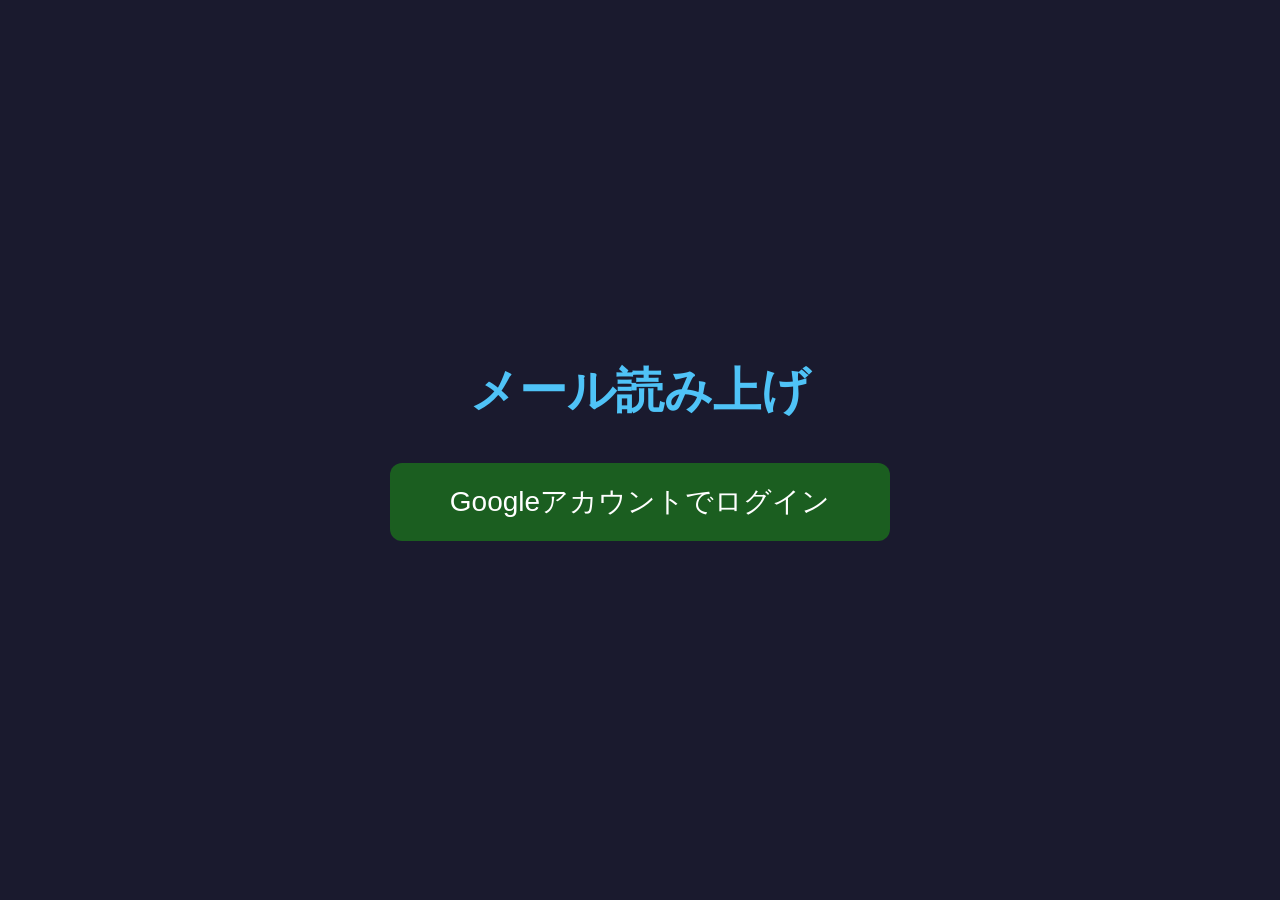
<file: docs/index.html>
<!DOCTYPE html>
<html lang="ja">
<head>
  <meta charset="UTF-8">
  <meta name="viewport" content="width=device-width, initial-scale=1.0">
  <title>メール読み上げ</title>
  <link rel="stylesheet" href="css/style.css">
  <script src="https://apis.google.com/js/api.js"></script>
  <script src="https://accounts.google.com/gsi/client"></script>
</head>
<body>
  <div id="app">
    <div id="auth-screen">
      <h1>メール読み上げ</h1>
      <button id="btn-login">Googleアカウントでログイン</button>
    </div>

    <div id="main-screen" hidden>
      <header id="top-bar">
        <span id="status">読み込み中...</span>
        <div id="font-controls">
          <button id="btn-font-up" aria-label="文字を大きく">A+</button>
          <button id="btn-font-down" aria-label="文字を小さく">A-</button>
        </div>
      </header>

      <main id="email-display">
        <div id="sender"></div>
        <div id="date"></div>
        <div id="subject"></div>
        <div id="attachment"></div>
        <div id="body"></div>
      </main>

      <nav id="controls" aria-label="操作ボタン">
        <button id="btn-play">▶ 再生</button>
        <button id="btn-stop">■ 停止</button>
        <button id="btn-prev">⏪ 前へ</button>
        <button id="btn-repeat">↻ 聞き直す</button>
        <button id="btn-next">次へ ⏩</button>
        <button id="btn-refresh">🔄 更新</button>
        <button id="btn-exit">終了</button>
      </nav>
    </div>
  </div>

  <script src="js/utils.js?v=2"></script>
  <script src="js/speech.js?v=2"></script>
  <script src="js/gmail.js?v=2"></script>
  <script src="js/ui.js?v=2"></script>
  <script src="js/app.js?v=3"></script>
</body>
</html>
</file>
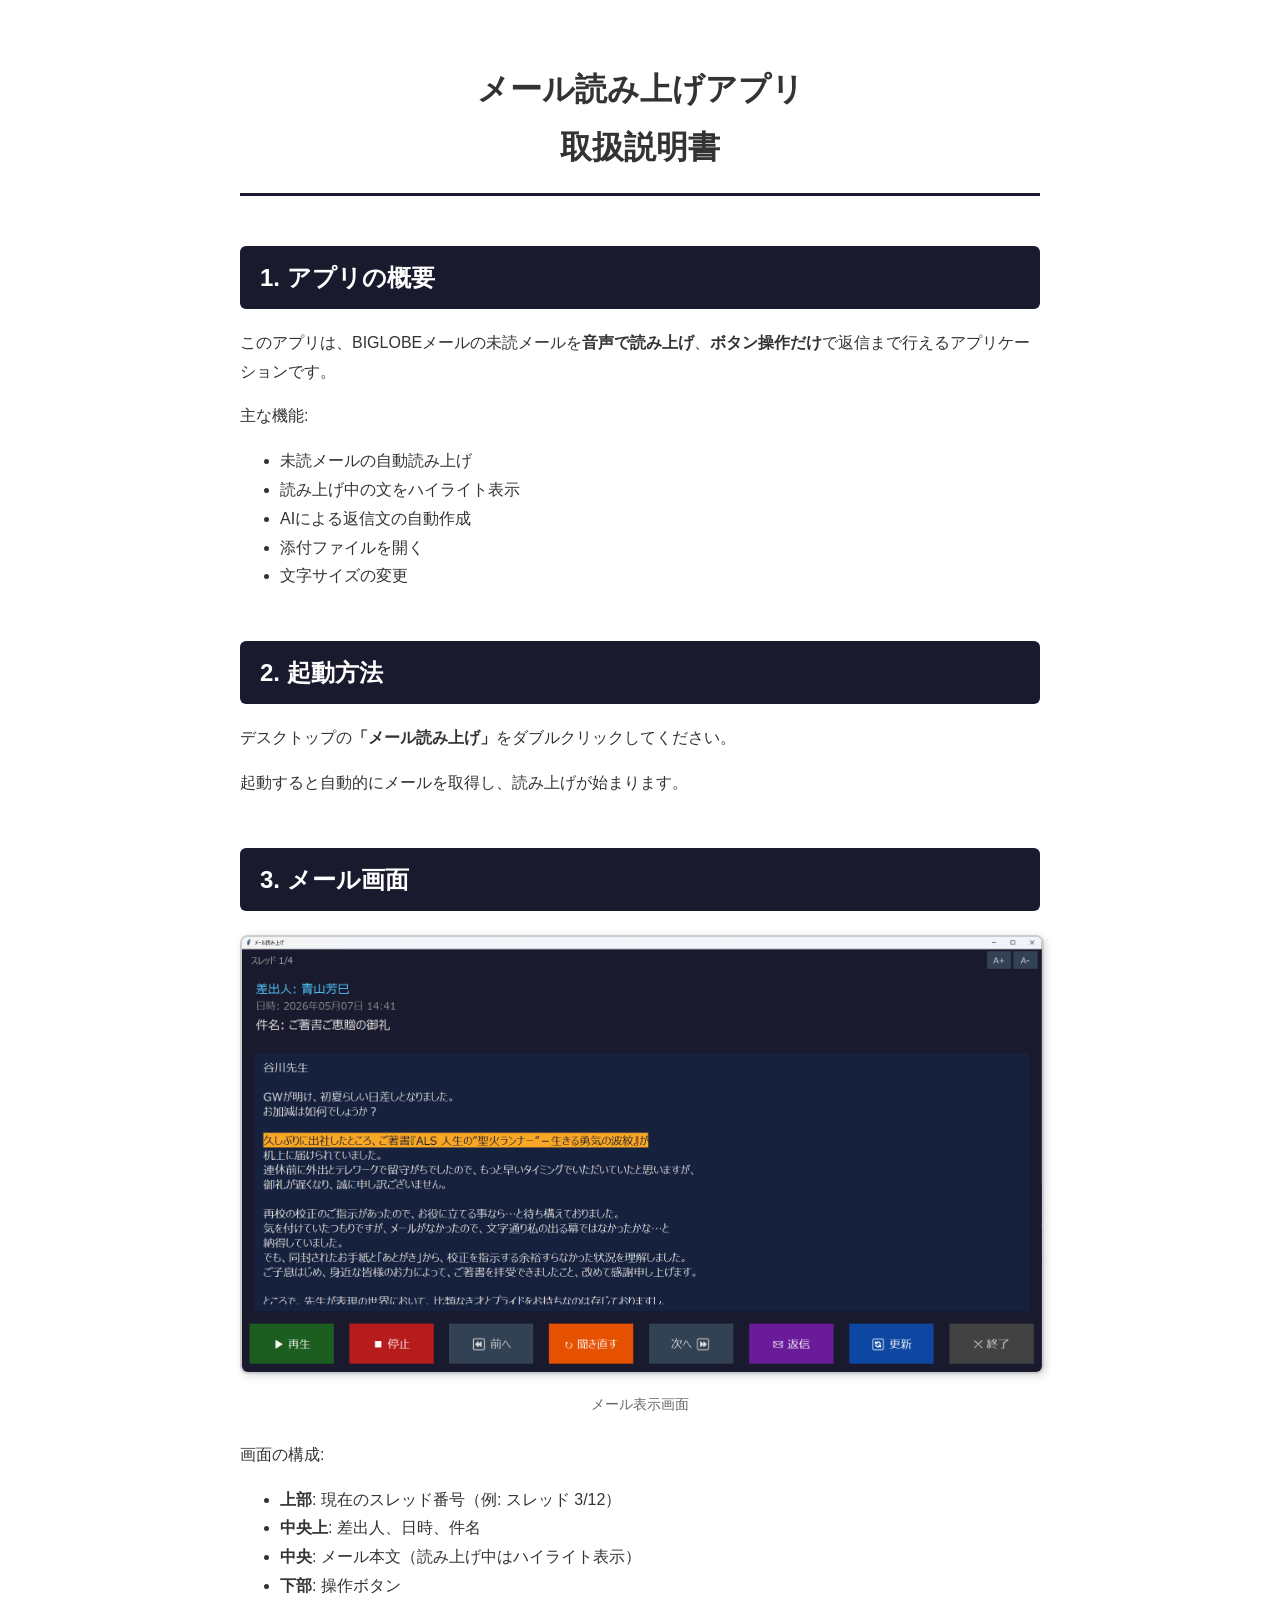
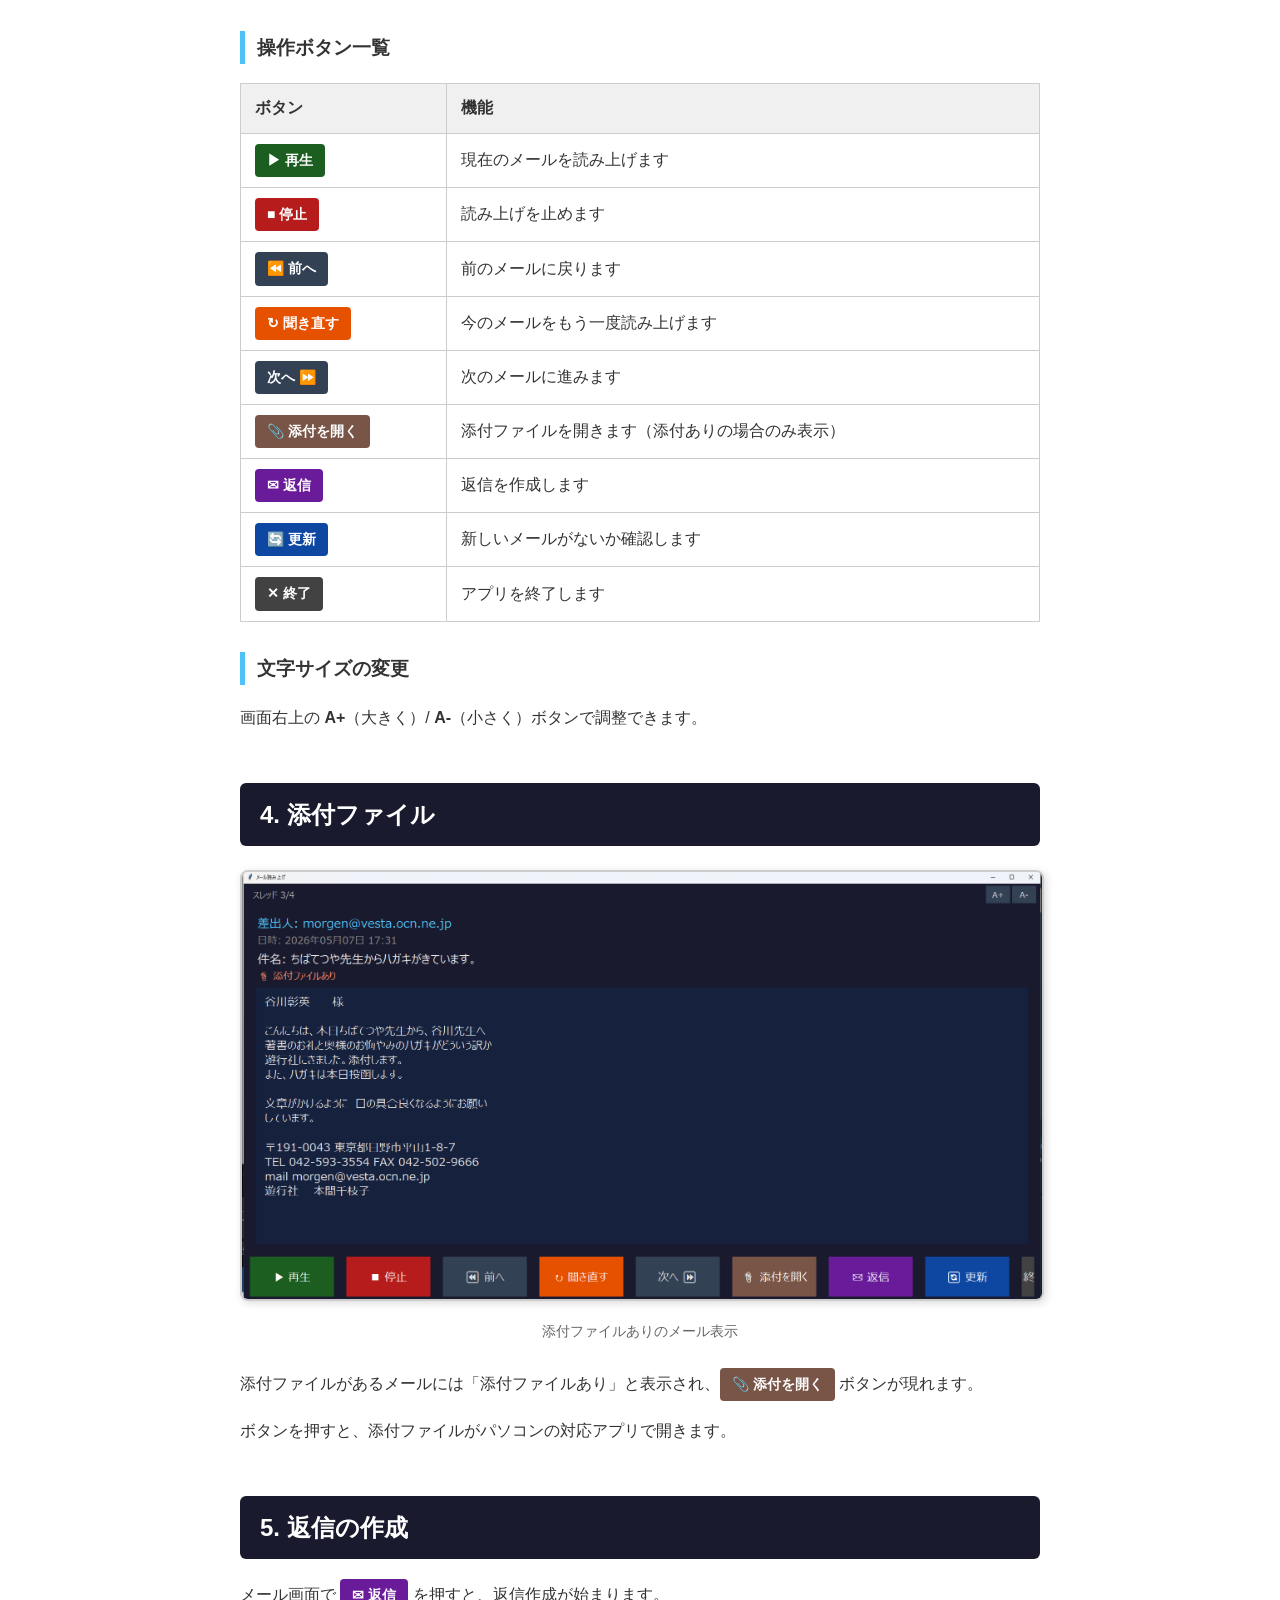
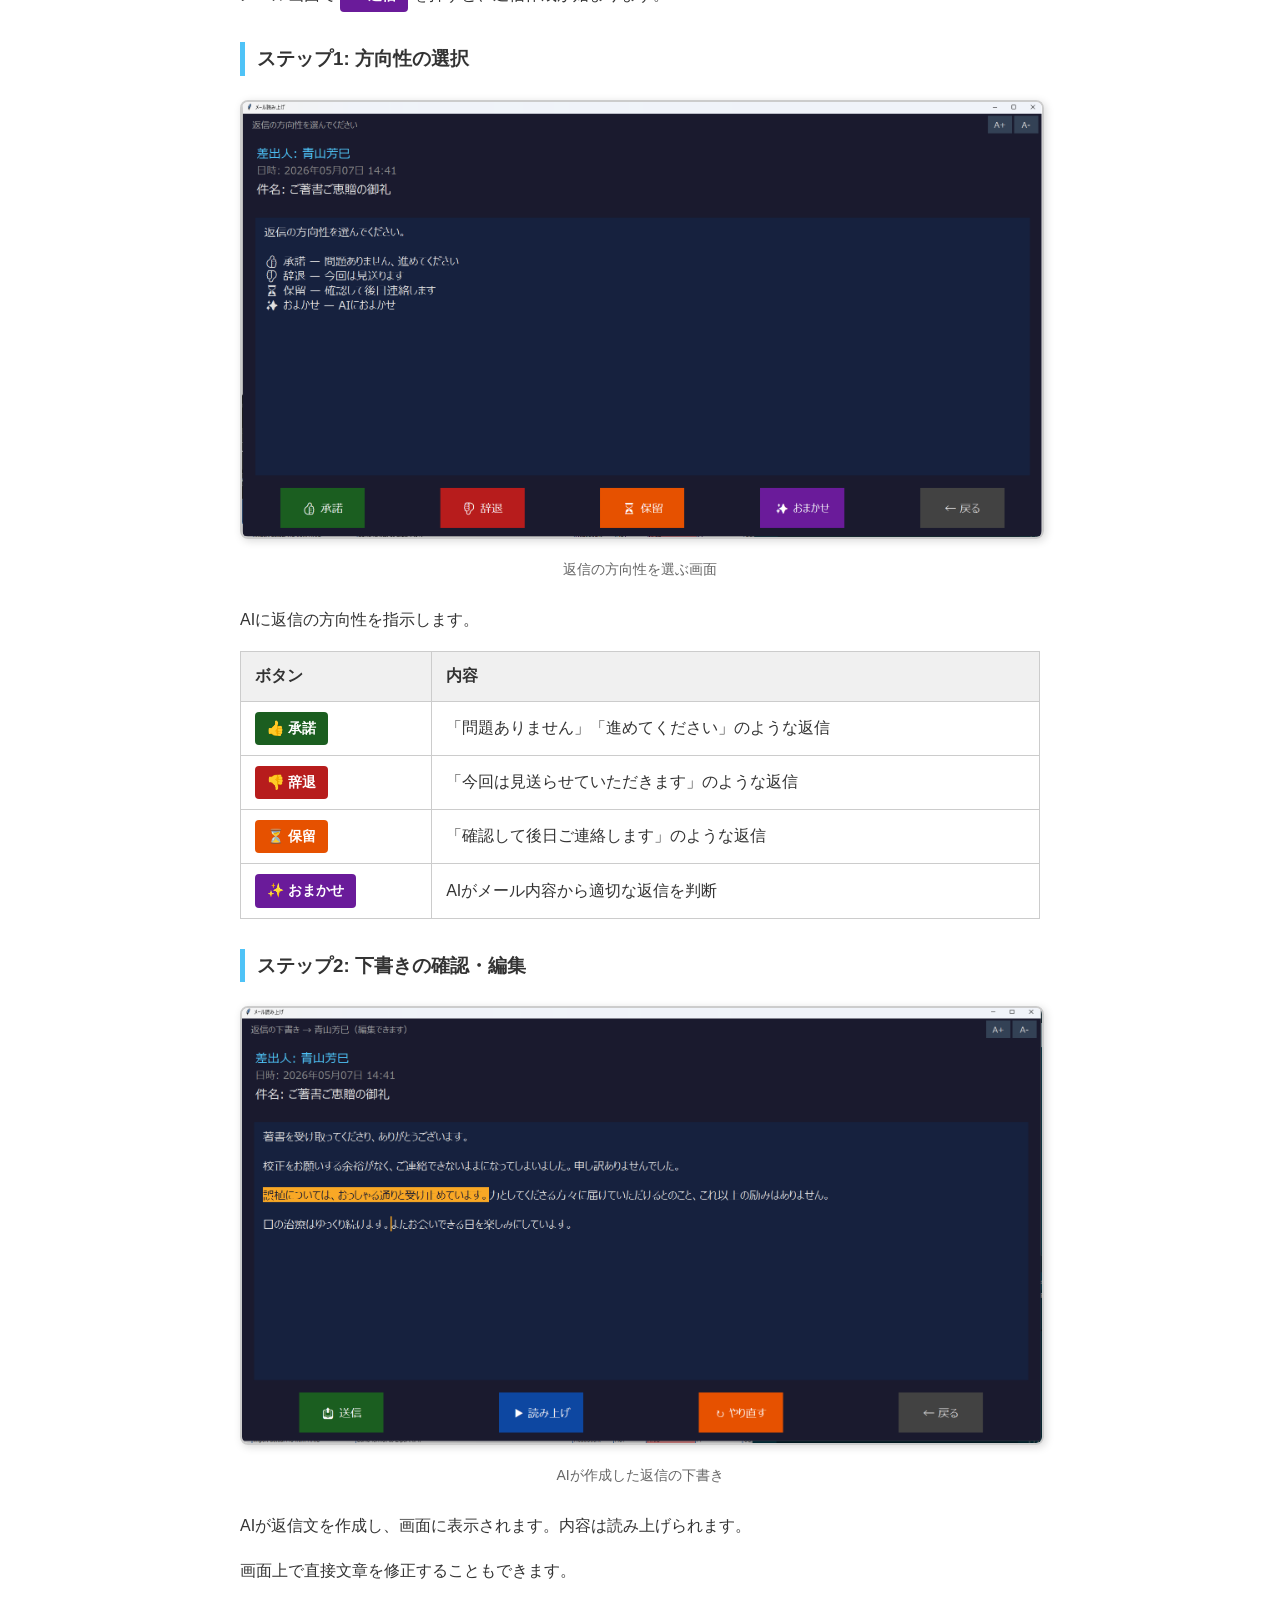
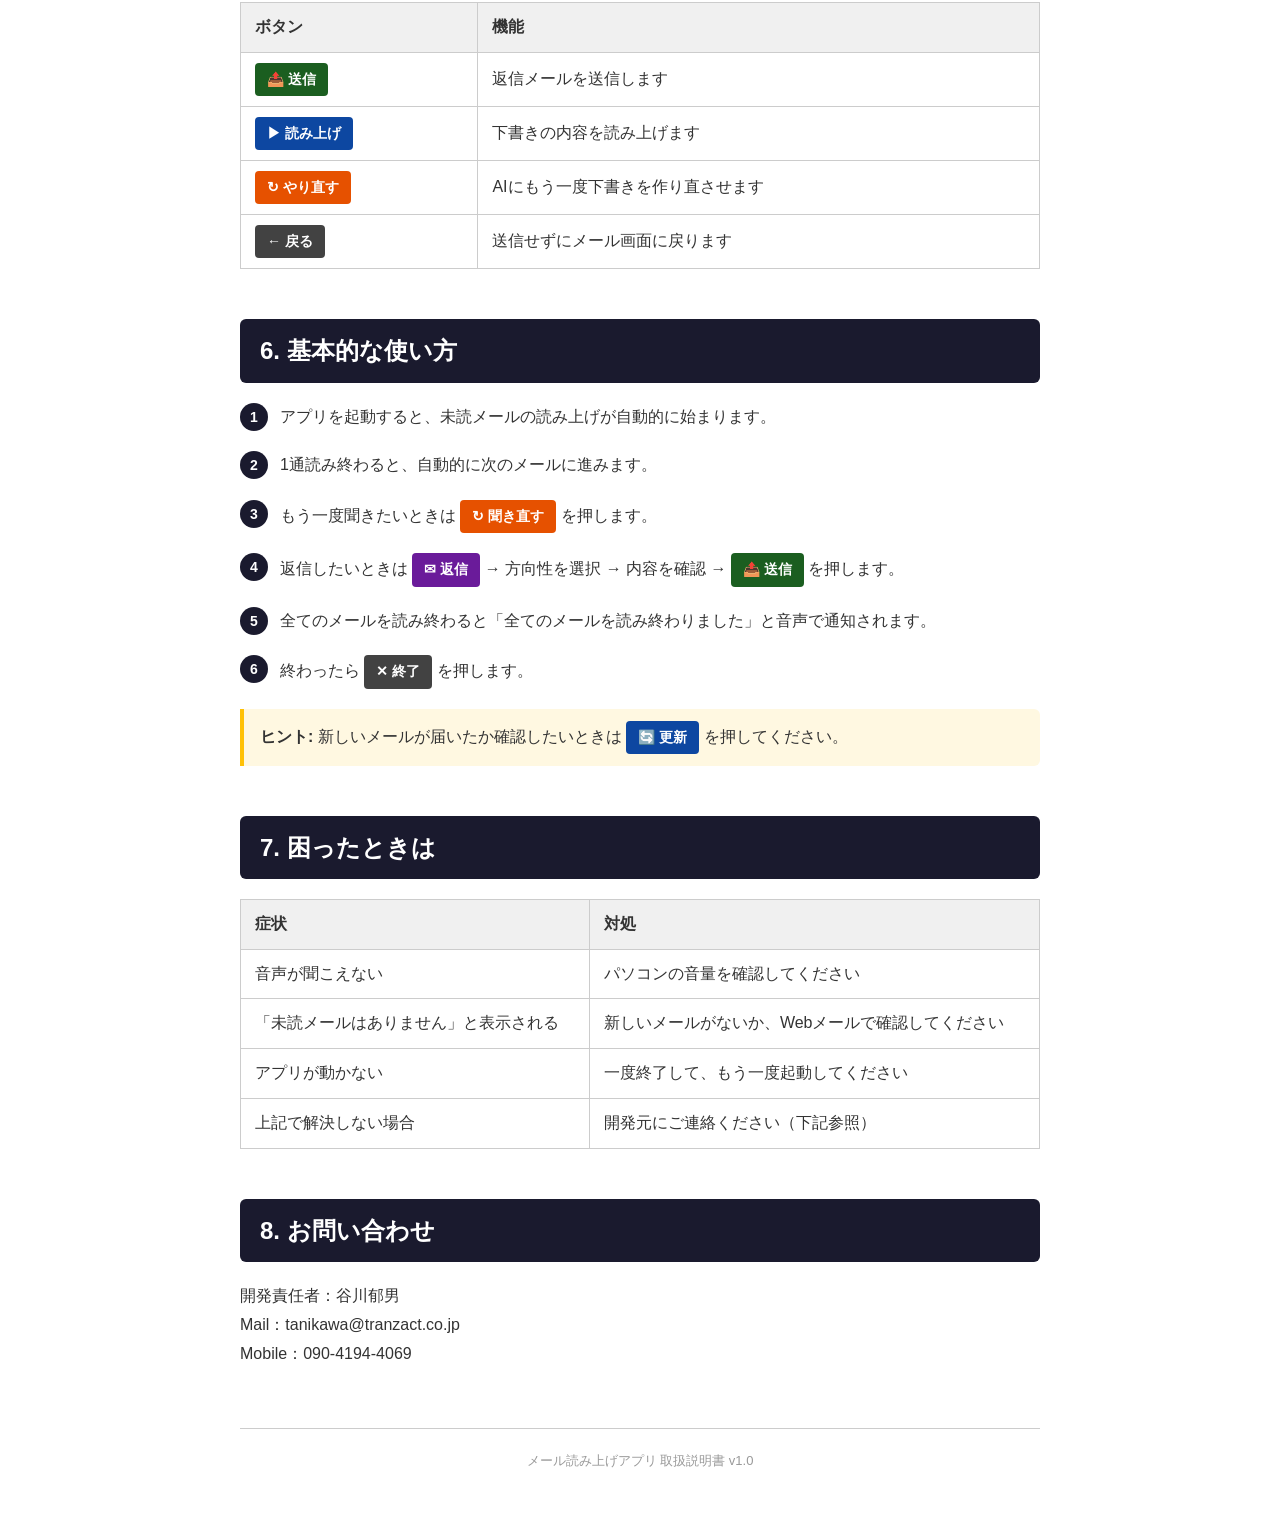
<file: docs/manual/index.html>
<!DOCTYPE html>
<html lang="ja">
<head>
<meta charset="UTF-8">
<meta name="viewport" content="width=device-width, initial-scale=1.0">
<title>メール読み上げアプリ 取扱説明書</title>
<style>
  body {
    font-family: "Meiryo UI", "Yu Gothic", sans-serif;
    max-width: 800px;
    margin: 0 auto;
    padding: 40px 20px;
    color: #333;
    line-height: 1.8;
  }
  h1 {
    text-align: center;
    border-bottom: 3px solid #1a1a2e;
    padding-bottom: 16px;
    margin-bottom: 40px;
  }
  h2 {
    background: #1a1a2e;
    color: #fff;
    padding: 10px 20px;
    border-radius: 6px;
    margin-top: 50px;
  }
  h3 {
    border-left: 5px solid #4fc3f7;
    padding-left: 12px;
    margin-top: 30px;
  }
  .screenshot {
    text-align: center;
    margin: 24px 0;
  }
  .screenshot img {
    max-width: 100%;
    border: 2px solid #ccc;
    border-radius: 8px;
    box-shadow: 2px 2px 8px rgba(0,0,0,0.15);
  }
  .caption {
    text-align: center;
    font-size: 14px;
    color: #666;
    margin-top: 8px;
  }
  table {
    border-collapse: collapse;
    width: 100%;
    margin: 16px 0;
  }
  th, td {
    border: 1px solid #ccc;
    padding: 10px 14px;
    text-align: left;
  }
  th {
    background: #f0f0f0;
  }
  .btn-label {
    display: inline-block;
    padding: 4px 12px;
    border-radius: 4px;
    color: #fff;
    font-weight: bold;
    font-size: 14px;
  }
  .btn-play { background: #1b5e20; }
  .btn-stop { background: #b71c1c; }
  .btn-nav { background: #334155; }
  .btn-repeat { background: #e65100; }
  .btn-attach { background: #795548; }
  .btn-reply { background: #6a1b9a; }
  .btn-refresh { background: #0d47a1; }
  .btn-quit { background: #424242; }
  .btn-accept { background: #1b5e20; }
  .btn-decline { background: #b71c1c; }
  .btn-hold { background: #e65100; }
  .btn-auto { background: #6a1b9a; }
  .btn-send { background: #1b5e20; }
  .btn-read { background: #0d47a1; }
  .note {
    background: #fff8e1;
    border-left: 4px solid #ffc107;
    padding: 12px 16px;
    margin: 16px 0;
    border-radius: 0 6px 6px 0;
  }
  .step {
    counter-increment: step;
    margin: 20px 0;
    padding-left: 40px;
    position: relative;
  }
  .step::before {
    content: counter(step);
    position: absolute;
    left: 0;
    top: 0;
    background: #1a1a2e;
    color: #fff;
    width: 28px;
    height: 28px;
    border-radius: 50%;
    text-align: center;
    line-height: 28px;
    font-weight: bold;
    font-size: 14px;
  }
  .steps {
    counter-reset: step;
  }
  footer {
    text-align: center;
    margin-top: 60px;
    padding-top: 20px;
    border-top: 1px solid #ccc;
    color: #999;
    font-size: 13px;
  }
</style>
</head>
<body>

<h1>メール読み上げアプリ<br>取扱説明書</h1>

<h2>1. アプリの概要</h2>

<p>このアプリは、BIGLOBEメールの未読メールを<strong>音声で読み上げ</strong>、<strong>ボタン操作だけ</strong>で返信まで行えるアプリケーションです。</p>

<p>主な機能:</p>
<ul>
  <li>未読メールの自動読み上げ</li>
  <li>読み上げ中の文をハイライト表示</li>
  <li>AIによる返信文の自動作成</li>
  <li>添付ファイルを開く</li>
  <li>文字サイズの変更</li>
</ul>

<h2>2. 起動方法</h2>

<p>デスクトップの<strong>「メール読み上げ」</strong>をダブルクリックしてください。</p>
<p>起動すると自動的にメールを取得し、読み上げが始まります。</p>

<h2>3. メール画面</h2>

<div class="screenshot">
  <img src="img/Cap1.png" alt="メール表示画面">
  <div class="caption">メール表示画面</div>
</div>

<p>画面の構成:</p>
<ul>
  <li><strong>上部</strong>: 現在のスレッド番号（例: スレッド 3/12）</li>
  <li><strong>中央上</strong>: 差出人、日時、件名</li>
  <li><strong>中央</strong>: メール本文（読み上げ中はハイライト表示）</li>
  <li><strong>下部</strong>: 操作ボタン</li>
</ul>

<h3>操作ボタン一覧</h3>

<table>
  <tr>
    <th>ボタン</th>
    <th>機能</th>
  </tr>
  <tr>
    <td><span class="btn-label btn-play">&#9654; 再生</span></td>
    <td>現在のメールを読み上げます</td>
  </tr>
  <tr>
    <td><span class="btn-label btn-stop">&#9632; 停止</span></td>
    <td>読み上げを止めます</td>
  </tr>
  <tr>
    <td><span class="btn-label btn-nav">&#9194; 前へ</span></td>
    <td>前のメールに戻ります</td>
  </tr>
  <tr>
    <td><span class="btn-label btn-repeat">&#8635; 聞き直す</span></td>
    <td>今のメールをもう一度読み上げます</td>
  </tr>
  <tr>
    <td><span class="btn-label btn-nav">次へ &#9193;</span></td>
    <td>次のメールに進みます</td>
  </tr>
  <tr>
    <td><span class="btn-label btn-attach">&#128206; 添付を開く</span></td>
    <td>添付ファイルを開きます（添付ありの場合のみ表示）</td>
  </tr>
  <tr>
    <td><span class="btn-label btn-reply">&#9993; 返信</span></td>
    <td>返信を作成します</td>
  </tr>
  <tr>
    <td><span class="btn-label btn-refresh">&#128260; 更新</span></td>
    <td>新しいメールがないか確認します</td>
  </tr>
  <tr>
    <td><span class="btn-label btn-quit">&#10005; 終了</span></td>
    <td>アプリを終了します</td>
  </tr>
</table>

<h3>文字サイズの変更</h3>

<p>画面右上の <strong>A+</strong>（大きく）/ <strong>A-</strong>（小さく）ボタンで調整できます。</p>

<h2>4. 添付ファイル</h2>

<div class="screenshot">
  <img src="img/Cap4.png" alt="添付ファイルありのメール">
  <div class="caption">添付ファイルありのメール表示</div>
</div>

<p>添付ファイルがあるメールには「添付ファイルあり」と表示され、<span class="btn-label btn-attach">&#128206; 添付を開く</span> ボタンが現れます。</p>
<p>ボタンを押すと、添付ファイルがパソコンの対応アプリで開きます。</p>

<h2>5. 返信の作成</h2>

<p>メール画面で <span class="btn-label btn-reply">&#9993; 返信</span> を押すと、返信作成が始まります。</p>

<h3>ステップ1: 方向性の選択</h3>

<div class="screenshot">
  <img src="img/Cap2.png" alt="方向性選択画面">
  <div class="caption">返信の方向性を選ぶ画面</div>
</div>

<p>AIに返信の方向性を指示します。</p>

<table>
  <tr>
    <th>ボタン</th>
    <th>内容</th>
  </tr>
  <tr>
    <td><span class="btn-label btn-accept">&#128077; 承諾</span></td>
    <td>「問題ありません」「進めてください」のような返信</td>
  </tr>
  <tr>
    <td><span class="btn-label btn-decline">&#128078; 辞退</span></td>
    <td>「今回は見送らせていただきます」のような返信</td>
  </tr>
  <tr>
    <td><span class="btn-label btn-hold">&#9203; 保留</span></td>
    <td>「確認して後日ご連絡します」のような返信</td>
  </tr>
  <tr>
    <td><span class="btn-label btn-auto">&#10024; おまかせ</span></td>
    <td>AIがメール内容から適切な返信を判断</td>
  </tr>
</table>

<h3>ステップ2: 下書きの確認・編集</h3>

<div class="screenshot">
  <img src="img/Cap3.png" alt="返信下書き画面">
  <div class="caption">AIが作成した返信の下書き</div>
</div>

<p>AIが返信文を作成し、画面に表示されます。内容は読み上げられます。</p>
<p>画面上で直接文章を修正することもできます。</p>

<table>
  <tr>
    <th>ボタン</th>
    <th>機能</th>
  </tr>
  <tr>
    <td><span class="btn-label btn-send">&#128228; 送信</span></td>
    <td>返信メールを送信します</td>
  </tr>
  <tr>
    <td><span class="btn-label btn-read">&#9654; 読み上げ</span></td>
    <td>下書きの内容を読み上げます</td>
  </tr>
  <tr>
    <td><span class="btn-label btn-repeat">&#8635; やり直す</span></td>
    <td>AIにもう一度下書きを作り直させます</td>
  </tr>
  <tr>
    <td><span class="btn-label btn-quit">&#8592; 戻る</span></td>
    <td>送信せずにメール画面に戻ります</td>
  </tr>
</table>

<h2>6. 基本的な使い方</h2>

<div class="steps">
  <div class="step">アプリを起動すると、未読メールの読み上げが自動的に始まります。</div>
  <div class="step">1通読み終わると、自動的に次のメールに進みます。</div>
  <div class="step">もう一度聞きたいときは <span class="btn-label btn-repeat">&#8635; 聞き直す</span> を押します。</div>
  <div class="step">返信したいときは <span class="btn-label btn-reply">&#9993; 返信</span> → 方向性を選択 → 内容を確認 → <span class="btn-label btn-send">&#128228; 送信</span> を押します。</div>
  <div class="step">全てのメールを読み終わると「全てのメールを読み終わりました」と音声で通知されます。</div>
  <div class="step">終わったら <span class="btn-label btn-quit">&#10005; 終了</span> を押します。</div>
</div>

<div class="note">
  <strong>ヒント:</strong> 新しいメールが届いたか確認したいときは <span class="btn-label btn-refresh">&#128260; 更新</span> を押してください。
</div>

<h2>7. 困ったときは</h2>

<table>
  <tr>
    <th>症状</th>
    <th>対処</th>
  </tr>
  <tr>
    <td>音声が聞こえない</td>
    <td>パソコンの音量を確認してください</td>
  </tr>
  <tr>
    <td>「未読メールはありません」と表示される</td>
    <td>新しいメールがないか、Webメールで確認してください</td>
  </tr>
  <tr>
    <td>アプリが動かない</td>
    <td>一度終了して、もう一度起動してください</td>
  </tr>
  <tr>
    <td>上記で解決しない場合</td>
    <td>開発元にご連絡ください（下記参照）</td>
  </tr>
</table>

<h2>8. お問い合わせ</h2>

<p>
  開発責任者：谷川郁男<br>
  Mail：tanikawa@tranzact.co.jp<br>
  Mobile：090-4194-4069
</p>

<footer>
  メール読み上げアプリ 取扱説明書 v1.0
</footer>

</body>
</html>
</file>
<file: docs/css/style.css>
:root {
  --font-size-base: 26px;
  --bg: #1a1a2e;
  --bg-body: #16213e;
  --fg: #e0e0e0;
  --accent: #4fc3f7;
  --muted: #888888;
  --attachment: #ff8a65;
  --highlight-bg: #f9a825;
  --highlight-fg: #1a1a2e;
}

* { box-sizing: border-box; margin: 0; padding: 0; }
[hidden] { display: none !important; }

html, body {
  height: 100%;
  font-family: "Meiryo UI", "Hiragino Sans", sans-serif;
  background: var(--bg);
  color: var(--fg);
}

#app {
  display: flex;
  flex-direction: column;
  height: 100vh;
}

/* --- Auth Screen --- */
#auth-screen {
  display: flex;
  flex-direction: column;
  align-items: center;
  justify-content: center;
  height: 100vh;
  gap: 40px;
}

#auth-screen h1 {
  font-size: 48px;
  color: var(--accent);
}

#btn-login {
  font-size: 28px;
  padding: 20px 60px;
  background: #1b5e20;
  color: white;
  border: none;
  border-radius: 12px;
  cursor: pointer;
}
#btn-login:hover, #btn-login:focus-visible { background: #2e7d32; }
#btn-login:focus-visible { outline: 4px solid var(--accent); outline-offset: 4px; }

/* --- Main Screen --- */
#main-screen {
  display: flex;
  flex-direction: column;
  height: 100vh;
}

/* Top bar */
#top-bar {
  display: flex;
  align-items: center;
  padding: 10px 20px;
  flex-shrink: 0;
}

#status {
  flex: 1;
  font-size: calc(var(--font-size-base) * 0.65);
  color: var(--muted);
}

#font-controls {
  display: flex;
  gap: 8px;
}

#font-controls button {
  font-size: 16px;
  padding: 6px 14px;
  background: #334155;
  color: var(--fg);
  border: none;
  border-radius: 6px;
  cursor: pointer;
}
#font-controls button:hover { background: #475569; }
#font-controls button:focus-visible { outline: 3px solid var(--accent); outline-offset: 2px; }

/* Email display */
#email-display {
  flex: 1;
  overflow-y: auto;
  padding: 10px 30px 20px;
  min-height: 0;
}

#sender {
  font-size: var(--font-size-base);
  color: var(--accent);
  padding: 10px 0 2px;
}

#date {
  font-size: calc(var(--font-size-base) * 0.8);
  color: var(--muted);
  padding-bottom: 5px;
}

#subject {
  font-size: var(--font-size-base);
  padding-bottom: 2px;
}

#attachment {
  font-size: calc(var(--font-size-base) * 0.8);
  color: var(--attachment);
  padding-bottom: 10px;
  min-height: 1.2em;
}

#body {
  font-size: calc(var(--font-size-base) * 0.9);
  background: var(--bg-body);
  padding: 20px;
  border-radius: 8px;
  line-height: 1.8;
  white-space: pre-wrap;
}

.sentence-highlight {
  background: var(--highlight-bg);
  color: var(--highlight-fg);
  border-radius: 3px;
  padding: 1px 2px;
}

/* Controls */
#controls {
  display: flex;
  flex-wrap: wrap;
  gap: 10px;
  padding: 15px 15px 20px;
  flex-shrink: 0;
}

#controls button {
  flex: 1;
  min-width: 120px;
  font-size: calc(var(--font-size-base) * 0.8);
  padding: 16px 8px;
  border: none;
  border-radius: 8px;
  cursor: pointer;
  color: white;
}

#controls button:focus-visible {
  outline: 4px solid var(--accent);
  outline-offset: 3px;
}

#btn-prev { background: #334155; color: var(--fg); }
#btn-prev:hover { background: #475569; }
#btn-play { background: #1b5e20; }
#btn-play:hover { background: #2e7d32; }
#btn-stop { background: #b71c1c; }
#btn-stop:hover { background: #c62828; }
#btn-repeat { background: #e65100; }
#btn-repeat:hover { background: #ef6c00; }
#btn-next { background: #334155; color: var(--fg); }
#btn-next:hover { background: #475569; }
#btn-refresh { background: #0d47a1; }
#btn-refresh:hover { background: #1565c0; }
#btn-exit { background: #424242; color: var(--fg); }
#btn-exit:hover { background: #616161; }
</file>
